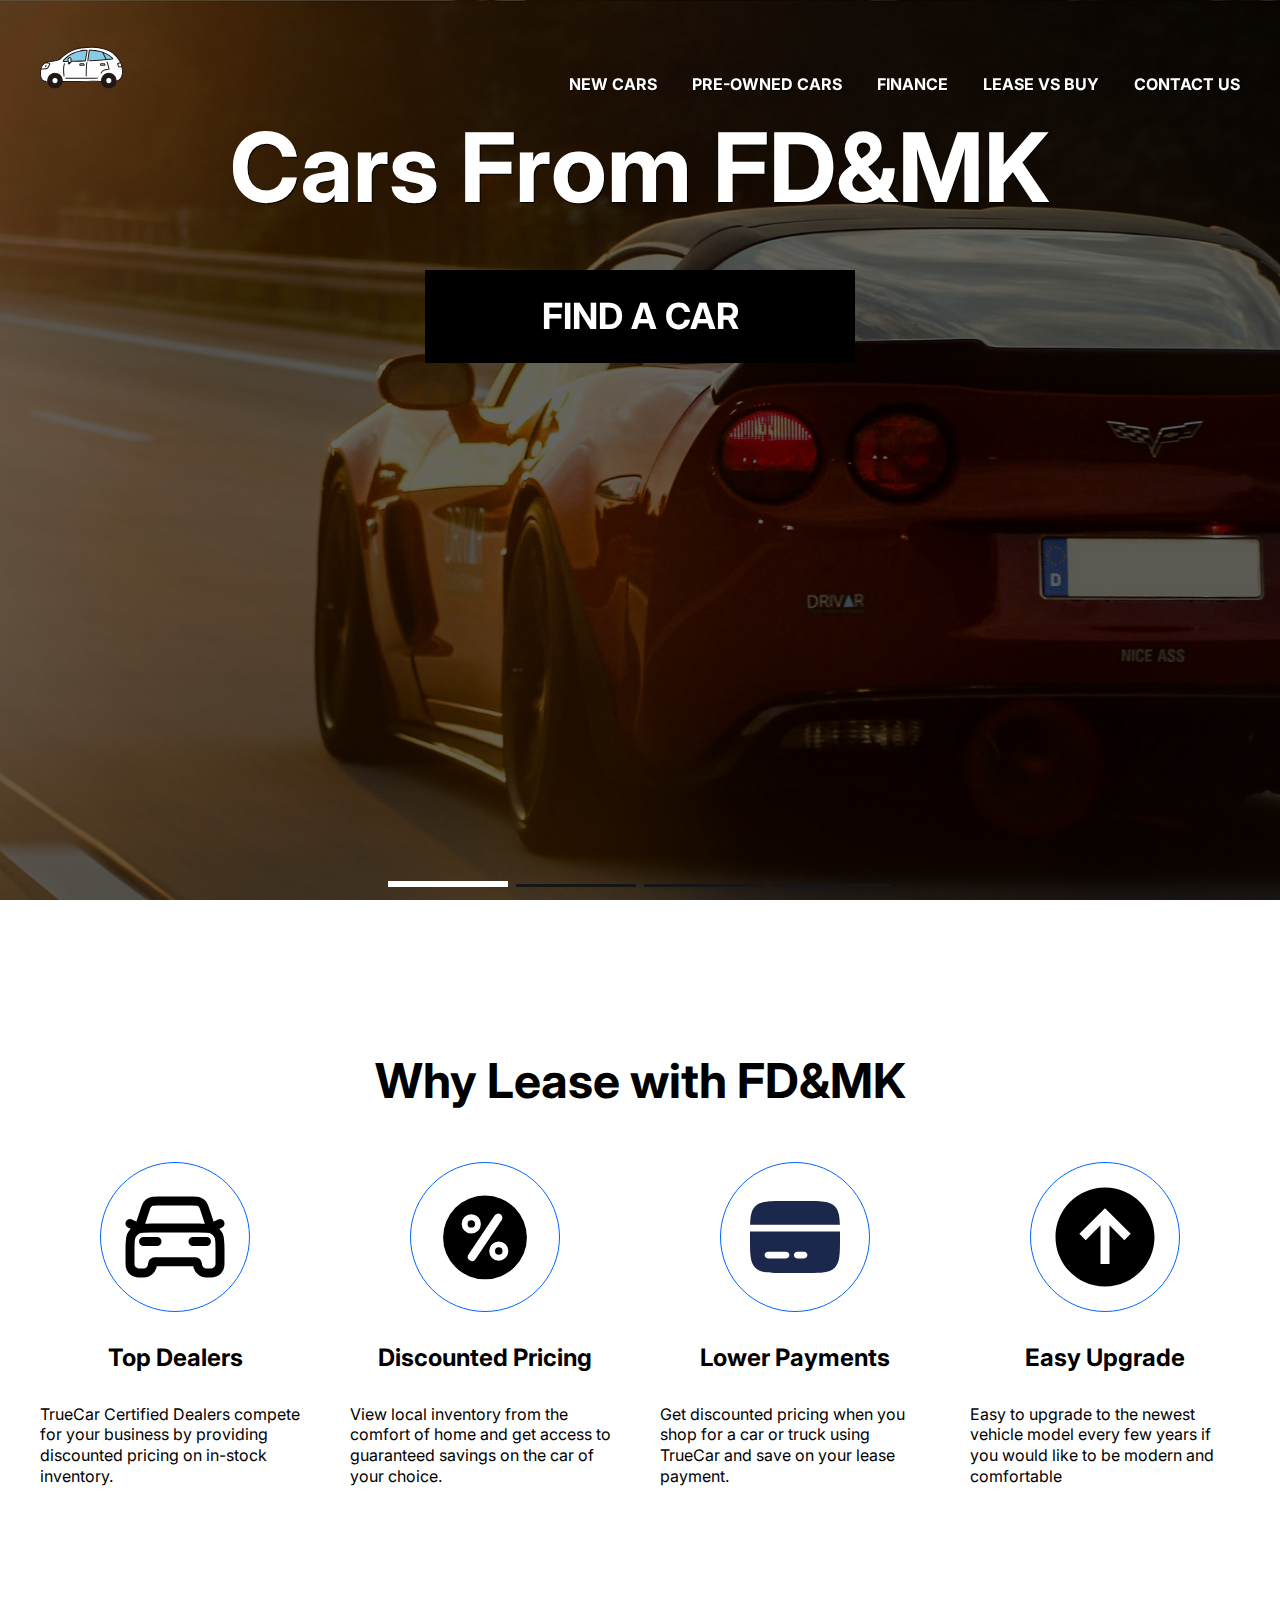
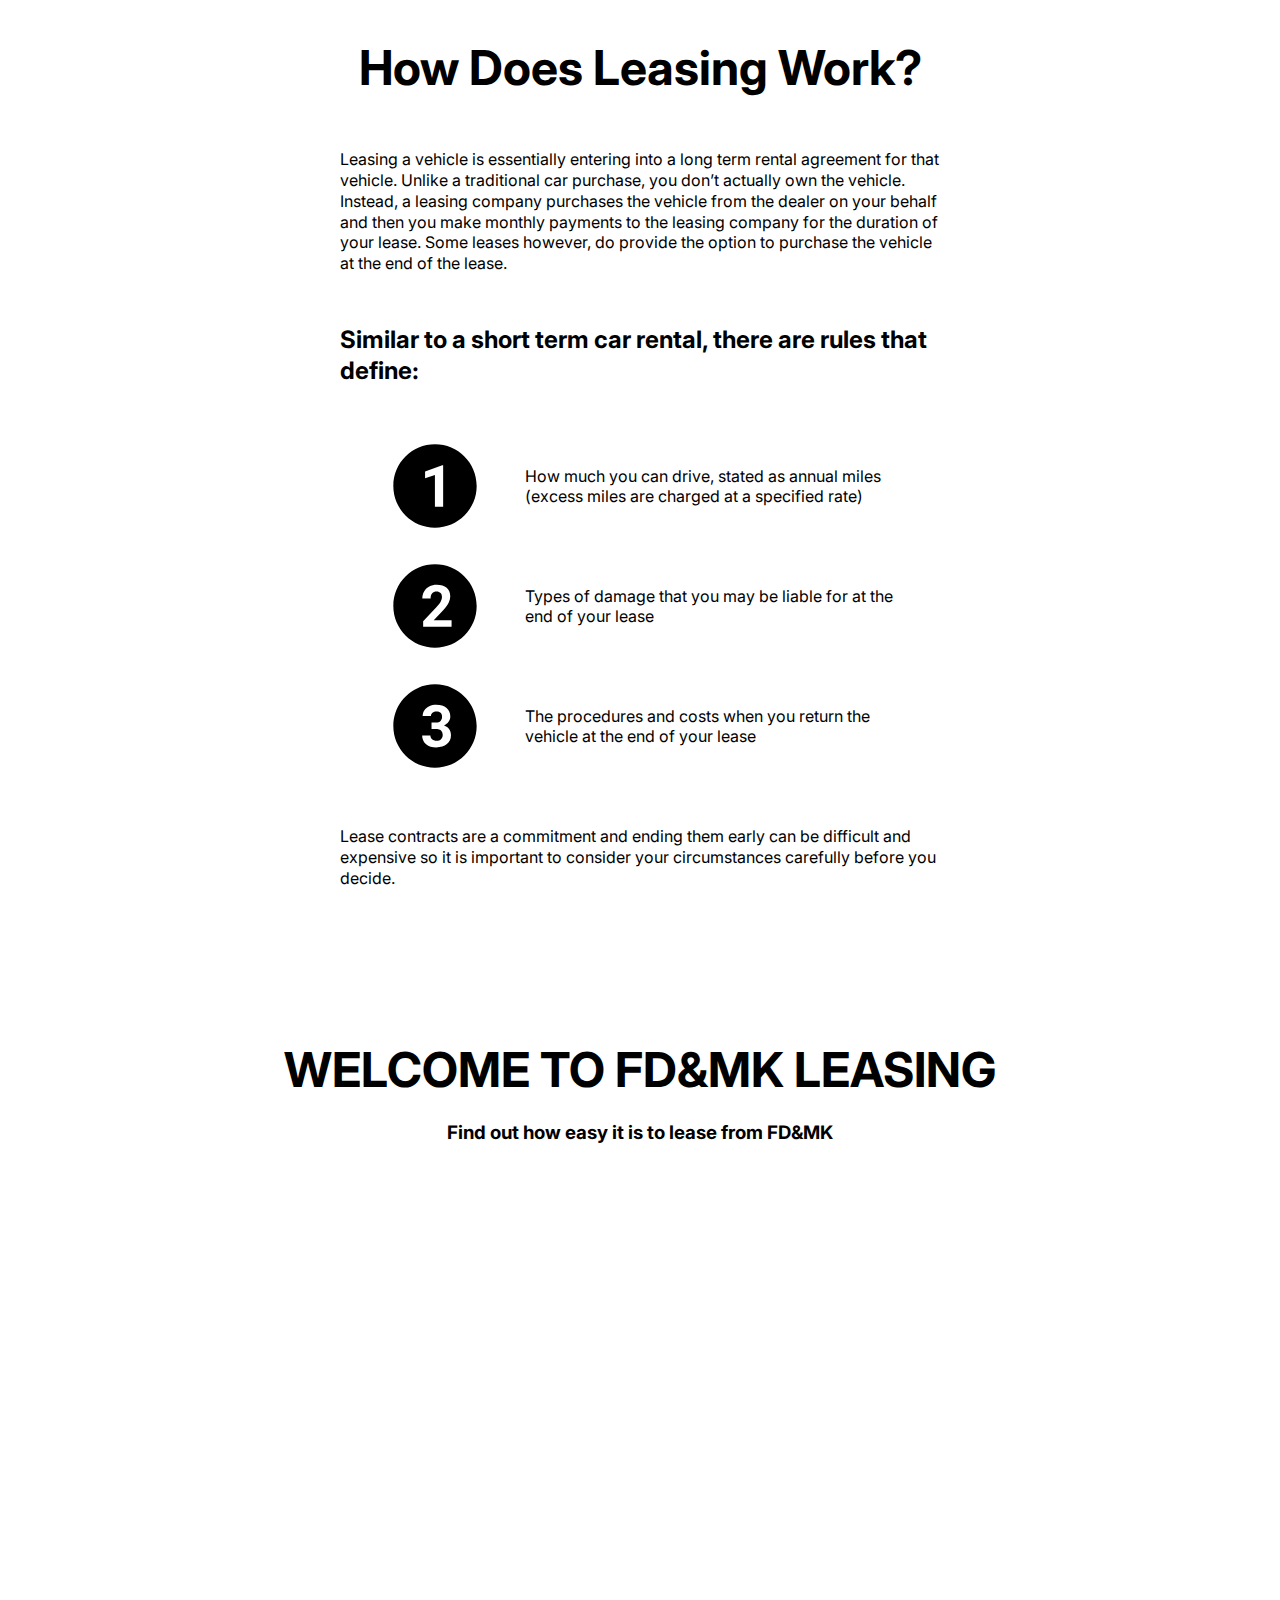
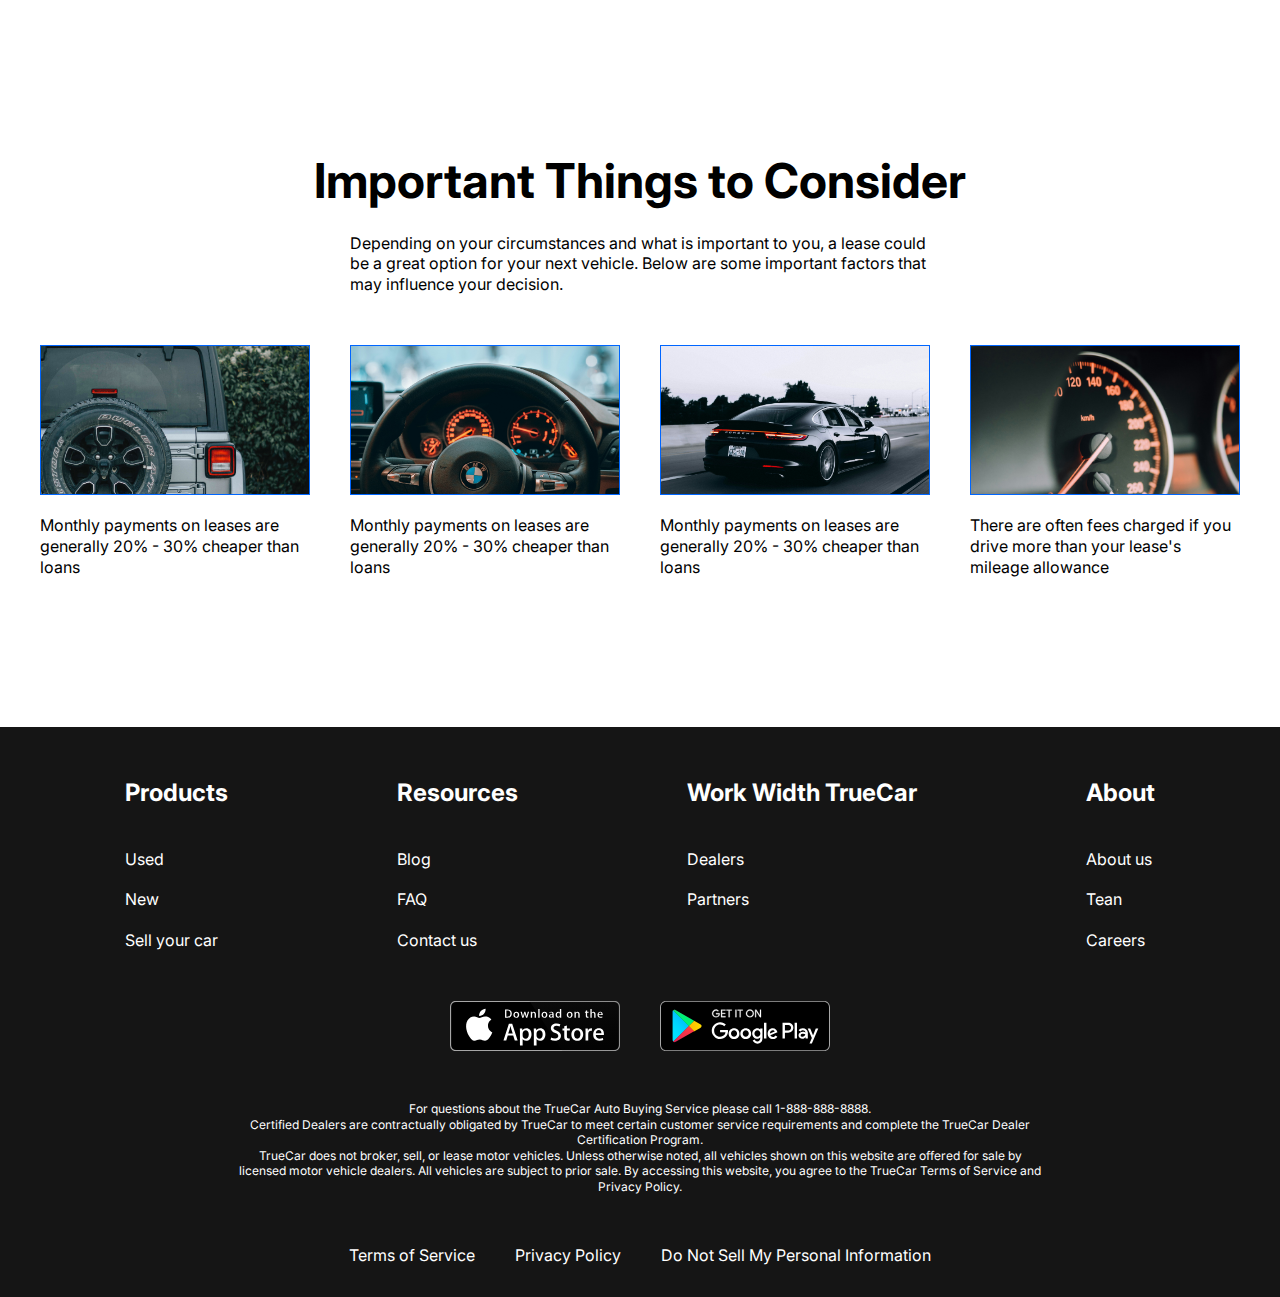
<file: index.html>
<!DOCTYPE html>
<html lang="en">

<head>
    <meta charset="UTF-8">
    <meta name="viewport" content="width=device-width, initial-scale=1.0">
    <link href="https://fonts.googleapis.com/css?family=Inter:regular,700,900" rel="stylesheet" />
    <link rel="stylesheet" href="https://cdn.jsdelivr.net/npm/swiper@11/swiper-bundle.min.css" />
    <link rel="stylesheet" href="style/style.css">
    <title>Document</title>
</head>

<body>

    <div class="wrapper">
        <header class="header header-main">
            <div class="container">
                <div class="header__inner">
                    <a href="index.html" class="logo">
                        <img class="logo__img" src="images/logo.svg" alt="">
                    </a>
                    <nav class="menu">
                        <ul class="menu__list">
                            <li class="menu__list-item">
                                <a class="menu__list-link" href="new-car.html">NEW CARS</a>
                            </li>
                            <li class="menu__list-item">
                                <a class="menu__list-link" href="#">PRE-OWNED CARS</a>
                            </li>
                            <li class="menu__list-item">
                                <a class="menu__list-link" href="#">FINANCE</a>
                            </li>
                            <li class="menu__list-item">
                                <a class="menu__list-link" href="#">LEASE VS BUY</a>
                            </li>
                            <li class="menu__list-item">
                                <a class="menu__list-link" href="contact.html">CONTACT US</a>
                            </li>
                        </ul>
                    </nav>
                </div>
            </div>
        </header>
        <main class="main">
            <section class="top">
                <div class="container">
                    <div class="top__inner">
                        <h1 class="top__title">Cars From FD&MK</h1>
                        <a class="top__link" href="#">FIND A CAR</a>
                    </div>
                </div>
                <div class="swiper">
                    <div class="swiper-wrapper">
                        <div class="swiper-slide" style="background-image: url(images/slide-1.jpg);"></div>
                        <div class="swiper-slide" style="background-image: url(images/slide-2.jpg);"></div>
                        <div class="swiper-slide" style="background-image: url(images/slide-1.jpg);"></div>
                        <div class="swiper-slide" style="background-image: url(images/slide-2.jpg);"></div>
                    </div>
                    <div class="swiper-pagination"></div>
                </div>
            </section>
            <section class="whyLease">
                <div class="container">
                    <h2 class="whyLease__sectionTitle">Why Lease with FD&MK</h2>
                    <div class="whyLease__row">
                        <ul class="whyLease__column">
                            <li class="whyLease__item">
                                <div class="myLease__imgWrapper">
                                    <img class="whyLease__img" src="images/dealers.svg" alt="dealers">
                                </div>
                            </li>
                            <li class="whyLease__item">
                                <h3 class="why-lease__itemTitle">Top Dealers</h3>
                            </li>
                            <li class="whyLease__item">
                                <p class="whyLease__text">TrueCar Certified Dealers compete for your business by
                                    providing discounted pricing on in-stock inventory.</p>
                            </li>
                        </ul>

                        <ul class="whyLease__column">
                            <li class="whyLease__item">
                                <div class="myLease__imgWrapper">
                                    <img class="whyLease__img" src="images/discount.svg" alt="discount">
                                </div>
                            </li>
                            <li class="whyLease__item">
                                <h3 class="why-lease__itemTitle">Discounted Pricing</h3>
                            </li>
                            <li class="whyLease__item">
                                <p class="whyLease__text">View local inventory from the comfort of home and get access
                                    to guaranteed savings on the car of your choice.</p>
                            </li>
                        </ul>

                        <ul class="whyLease__column">
                            <li class="whyLease__item">
                                <div class="myLease__imgWrapper">
                                    <img class="whyLease__img" src="images/playments.svg" alt="payments">
                                </div>
                            </li>
                            <li class="whyLease__item">
                                <h3 class="why-lease__itemTitle">Lower Payments</h3>
                            </li>
                            <li class="whyLease__item">
                                <p class="whyLease__text">Get discounted pricing when you shop for a car or truck using
                                    TrueCar and save on your lease payment.</p>
                            </li>
                        </ul>

                        <ul class="whyLease__column">
                            <li class="whyLease__item">
                                <div class="myLease__imgWrapper">
                                    <img class="whyLease__img" src="images/upgrade.svg" alt="upgrade">
                                </div>
                            </li>
                            <li class="whyLease__item">
                                <h3 class="why-lease__itemTitle">Easy Upgrade</h3>
                            </li>
                            <li class="whyLease__item">
                                <p class="whyLease__text">Easy to upgrade to the newest vehicle model every few years if
                                    you would like to be modern and comfortable</p>
                            </li>
                        </ul>
                    </div>
                </div>
            </section>
            <section class="workLeasing">
                <div class="container">
                    <div class="workLeasing-inner">
                        <h2 class="workLeasing__sectionTitle">How Does Leasing Work?</h2>
                        <p class="workLeasing__text">Leasing a vehicle is essentially entering into a long term rental
                            agreement for that vehicle. Unlike a traditional car purchase, you don’t actually own the
                            vehicle. Instead, a leasing company purchases the vehicle from the dealer on your behalf and
                            then you make monthly payments to the leasing company for the duration of your lease. Some
                            leases however, do provide the option to purchase the vehicle at the end of the lease.</p>
                        <h3 class="workLeasing__supTitle">Similar to a short term car rental, there are rules that
                            define:</h3>
                        <ul class="workLeasing__list">
                            <li class="workLeasing__item">
                                <div class="workLeasing__imgWrapper">
                                    <img class="workLeasing__img" src="images/one.svg" alt="one">
                                </div>
                                <p class="workLeasing__text">How much you can drive, stated as annual miles (excess
                                    miles are charged at a specified rate)</p>
                            </li>
                            <li class="workLeasing__item">
                                <div class="workLeasing__imgWrapper">
                                    <img class="workLeasing__img" src="images/two.svg" alt="two">
                                </div>
                                <p class="workLeasing__text">Types of damage that you may be liable for at the end of
                                    your lease</p>
                            </li>
                            <li class="workLeasing__item">
                                <div class="workLeasing__imgWrapper">
                                    <img class="workLeasing__img" src="images/three.svg" alt="three">
                                </div>
                                <p class="workLeasing__text">The procedures and costs when you return the vehicle at the
                                    end of your lease</p>
                            </li>
                        </ul>
                        <p class="workLeasing__text">Lease contracts are a commitment and ending them early can be
                            difficult and expensive so it is important to consider your circumstances carefully before
                            you decide.</p>
                    </div>
                </div>
            </section>
            <section class="videoContent">
                <div class="container">
                    <h2 class="videoContent__sectionTitle">WELCOME TO FD&MK LEASING</h2>
                    <h3 class="videoContent__suptitle">Find out how easy it is to lease from FD&MK</h3>
                    <div class="voderContent-wrapperVideo">
                        <iframe width="100%" height="400px"
                            src="https://www.youtube.com/embed/_XqUpE06pyc?si=1RLGB9RmEJLo1lfI"
                            title="YouTube video player" frameborder="0"
                            allow="accelerometer; autoplay; clipboard-write; encrypted-media; gyroscope; picture-in-picture; web-share"
                            allowfullscreen></iframe>
                    </div>
                </div>
            </section>
            <section class="important">
                <div class="container">
                    <h2 class="important__sectionTitle">Important Things to Consider</h2>
                    <p class="important__text">Depending on your circumstances and what is important to you, a
                        lease could be a great option for your next vehicle. Below are some important factors that may
                        influence your decision.</p>
                    <ul class="important-list">
                        <li class="important-item">
                            <div class="important_wrapperImg">
                                <img class="important_img" src="images/important1.jpg" alt="photo1">
                            </div>
                            <p class="important-text">Monthly payments on leases are generally 20% - 30% cheaper than
                                loans</p>
                        </li>
                        <li class="important-item">
                            <div class="important_wrapperImg">
                                <img class="important_img" src="images/important2.jpg" alt="photo2">
                            </div>
                            <p class="important-text">Monthly payments on leases are generally 20% - 30% cheaper than
                                loans</p>
                        </li>
                        <li class="important-item">
                            <div class="important_wrapperImg">
                                <img class="important_img" src="images/important3.jpg" alt="photo3">
                            </div>
                            <p class="important-text">Monthly payments on leases are generally 20% - 30% cheaper than
                                loans</p>
                        </li>
                        <li class="important-item">
                            <div class="important_wrapperImg">
                                <img class="important_img" src="images/important4.jpg" alt="photo4">
                            </div>
                            <p class="important-text">There are often fees charged if you drive more than your lease's
                                mileage allowance</p>
                        </li>
                    </ul>
                </div>
            </section>
        </main>
        <footer class="footer">
            <div class="container">
                <div class="footer__inner">
                    <div class="footer__menu">

                        <div class="footer__column">
                            <h3 class="footer__column-title">Products</h3>
                            <ul class="footer__column-list">
                                <li class="footer__column-item">
                                    <a class="footer__column-link" href="#">Used</a>
                                </li>
                                <li class="footer__column-item">
                                    <a class="footer__column-link" href="#">New</a>
                                </li>
                                <li class="footer__column-item">
                                    <a class="footer__column-link" href="#">Sell your car</a>
                                </li>
                            </ul>
                        </div>

                        <div class="footer__column">
                            <h3 class="footer__column-title">Resources</h3>
                            <ul class="footer__column-list">
                                <li class="footer__column-item">
                                    <a class="footer__column-link" href="#">Blog</a>
                                </li>
                                <li class="footer__column-item">
                                    <a class="footer__column-link" href="#">FAQ</a>
                                </li>
                                <li class="footer__column-item">
                                    <a class="footer__column-link" href="#">Contact us</a>
                                </li>
                            </ul>
                        </div>

                        <div class="footer__column">
                            <h3 class="footer__column-title">Work Width TrueCar</h3>
                            <ul class="footer__column-list">
                                <li class="footer__column-item">
                                    <a class="footer__column-link" href="#">Dealers</a>
                                </li>
                                <li class="footer__column-item">
                                    <a class="footer__column-link" href="#">Partners</a>
                                </li>
                            </ul>
                        </div>

                        <div class="footer__column">
                            <h3 class="footer__column-title">About</h3>
                            <ul class="footer__column-list">
                                <li class="footer__column-item">
                                    <a class="footer__column-link" href="#">About us</a>
                                </li>
                                <li class="footer__column-item">
                                    <a class="footer__column-link" href="#">Tean</a>
                                </li>
                                <li class="footer__column-item">
                                    <a class="footer__column-link" href="#">Careers</a>
                                </li>
                            </ul>
                        </div>
                    </div>

                    <ul class="footer__app">
                        <li class="footer__app-item">
                            <a class="footer__app-link" href="#">
                                <img class="footer__app-img" src="images/appStore.svg" alt="appStore">
                            </a>
                        </li>
                        <li class="footer__app-item">
                            <a class="footer__app-link" href="#">
                                <img class="footer__app-img" src="images/googlePlay.svg" alt="googlePlay">
                            </a>
                        </li>
                    </ul>

                    <div class="footer_privacyPolicy">
                        <p>For questions about the TrueCar Auto Buying Service please call <a
                                href="tel:+18888888888">1-888-888-8888.</a> <br>
                            Certified Dealers are contractually obligated by TrueCar to meet certain customer service
                            requirements and complete the TrueCar Dealer <br> Certification Program. <br>
                            TrueCar does not broker, sell, or lease motor vehicles. Unless otherwise noted, all vehicles
                            shown on this website are offered for sale by <br> licensed motor vehicle dealers. All
                            vehicles
                            are subject to prior sale. By accessing this website, you agree to the TrueCar Terms of
                            Service and <br> Privacy Policy.</p>
                    </div>

                    <ul class="footer__info">
                        <li class="footer__info-item">
                            <a class="footer__info-link">Terms of Service</a>
                        </li>
                        <li class="footer__info-item">
                            <a class="footer__info-link">Privacy Policy</a>
                        </li>
                        <li class="footer__info-item">
                            <a class="footer__info-link" href="#">Do Not Sell My Personal Information</a>
                        </li>
                    </ul>
                </div>
            </div>
        </footer>
    </div>

    <script src="https://cdn.jsdelivr.net/npm/swiper@11/swiper-bundle.min.js"></script>
    <script src="script/main.js"></script>
</body>

</html>
</file>
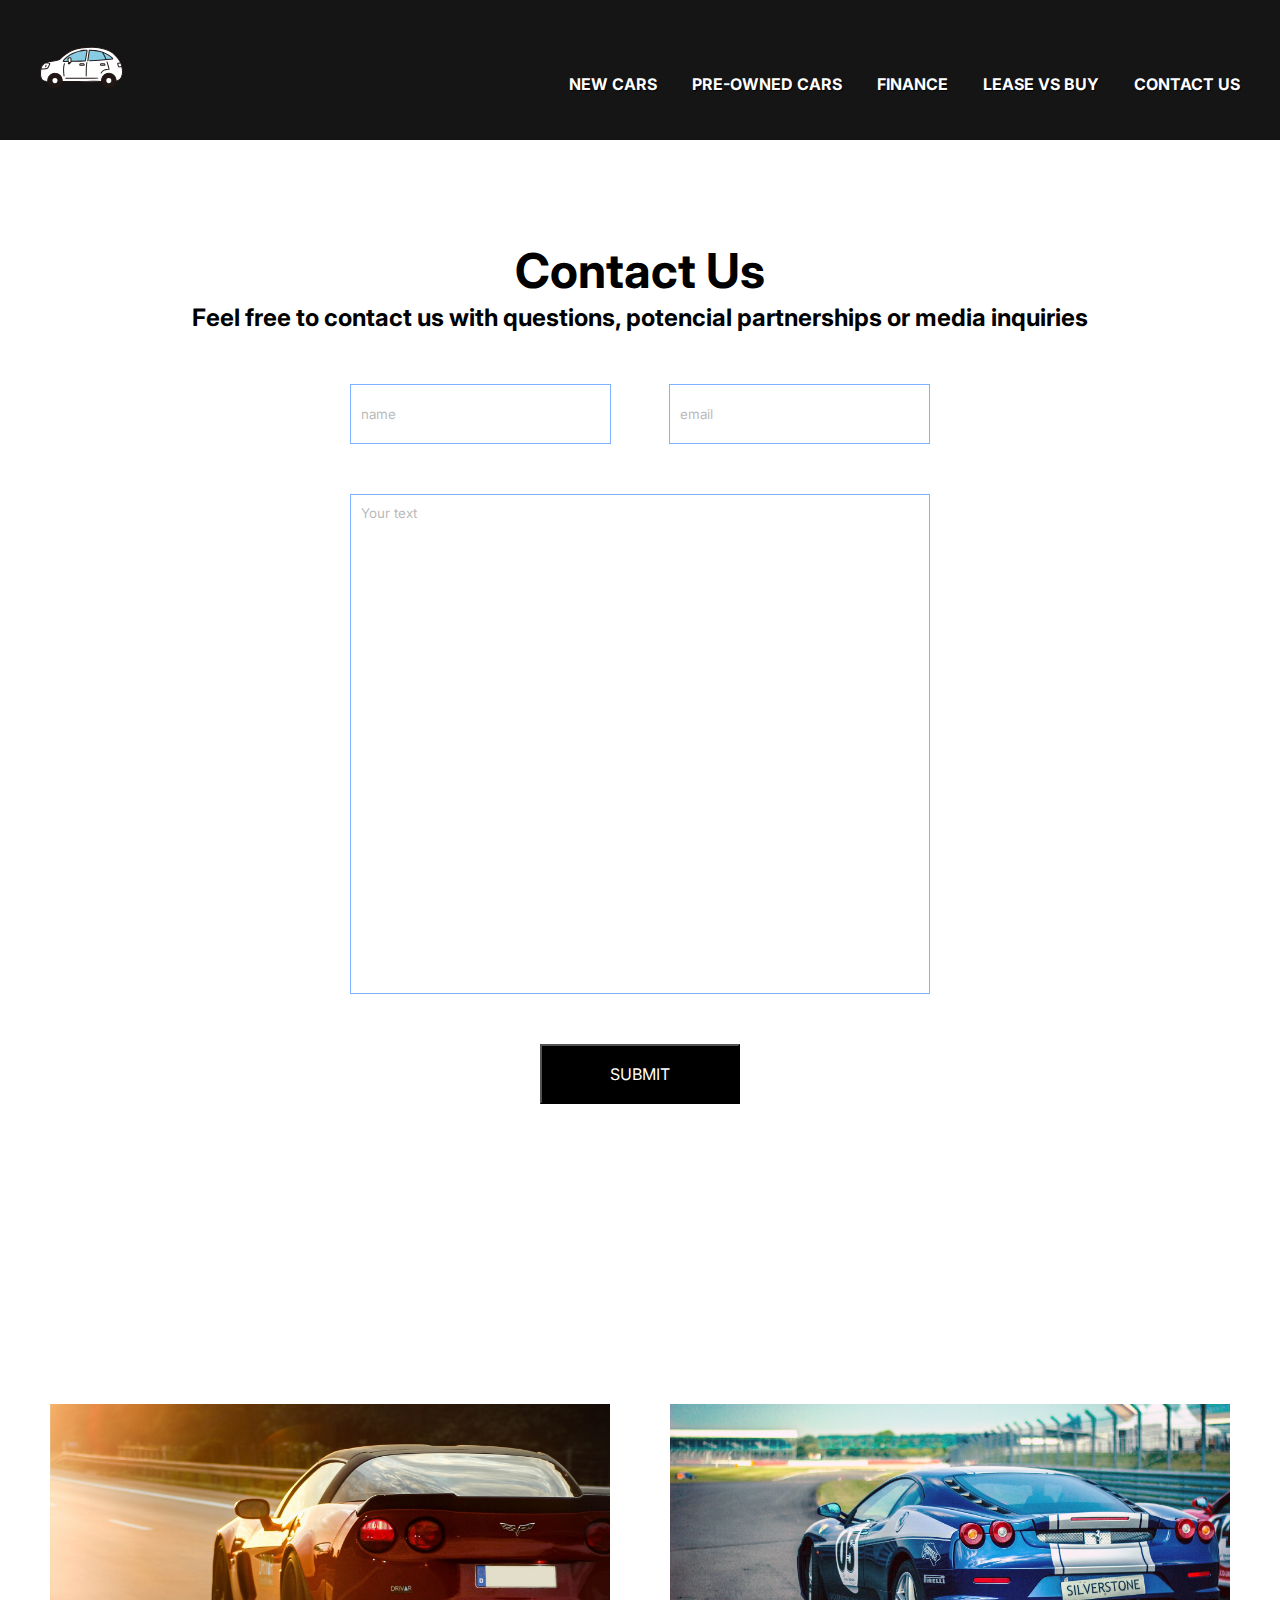
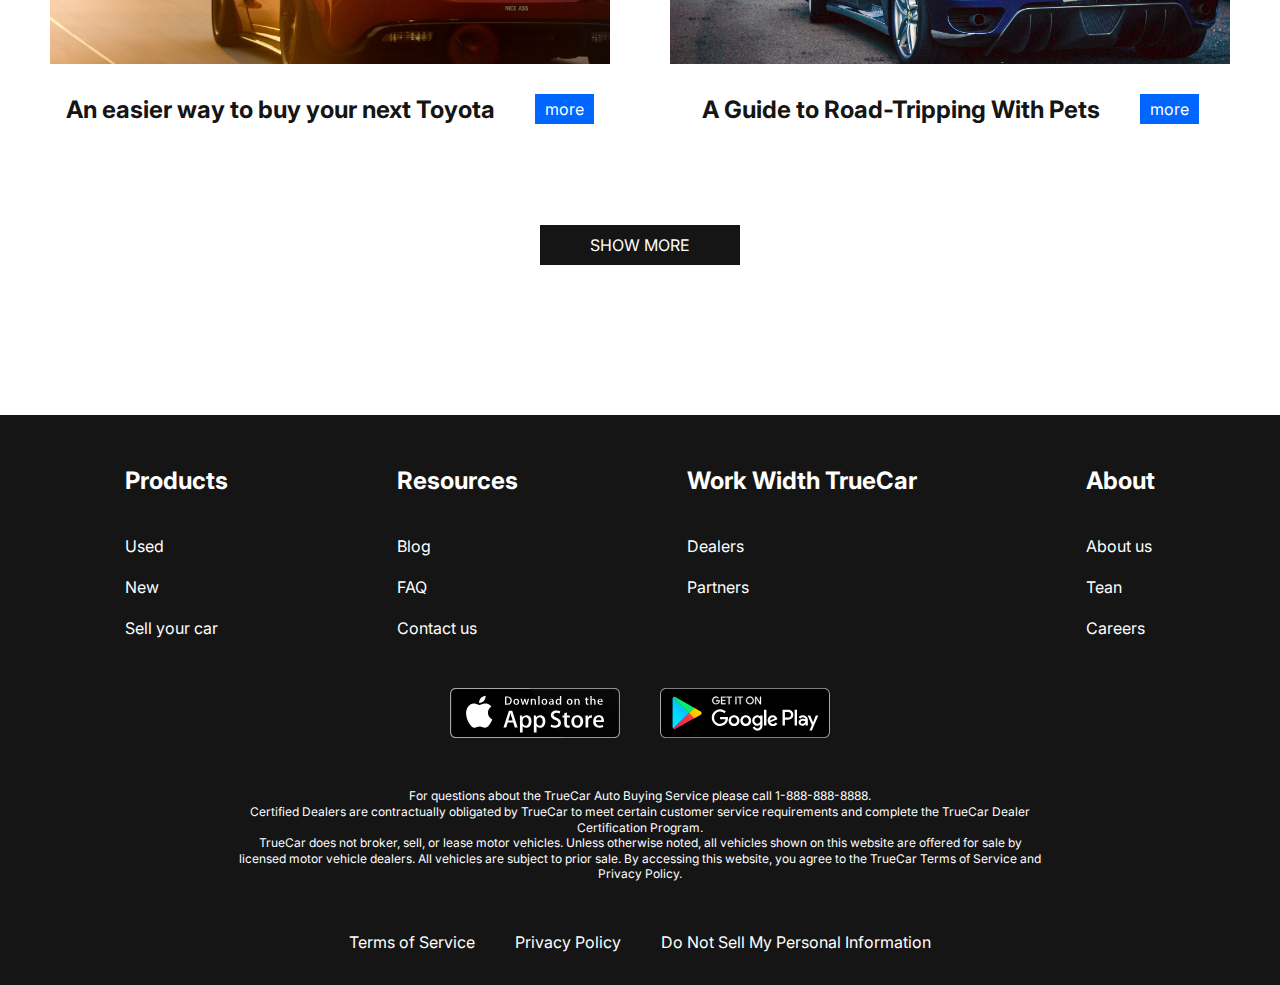
<file: contact.html>
<!DOCTYPE html>
<html lang="en">

<head>
    <meta charset="UTF-8">
    <meta name="viewport" content="width=device-width, initial-scale=1.0">
    <link href="https://fonts.googleapis.com/css?family=Inter:regular,700,900" rel="stylesheet" />
    <link rel="stylesheet" href="style/style.css">
    <title>Document</title>
</head>

<body>

    <div class="wrapper">
        <header class="header">
            <div class="container">
                <div class="header__inner">
                    <a href="index.html" class="logo">
                        <img class="logo__img" src="images/logo.svg" alt="">
                    </a>
                    <nav class="menu">
                        <ul class="menu__list">
                            <li class="menu__list-item">
                                <a class="menu__list-link" href="new-car.html">NEW CARS</a>
                            </li>
                            <li class="menu__list-item">
                                <a class="menu__list-link" href="#">PRE-OWNED CARS</a>
                            </li>
                            <li class="menu__list-item">
                                <a class="menu__list-link" href="#">FINANCE</a>
                            </li>
                            <li class="menu__list-item">
                                <a class="menu__list-link" href="#">LEASE VS BUY</a>
                            </li>
                            <li class="menu__list-item">
                                <a class="menu__list-link" href="contact.html">CONTACT US</a>
                            </li>
                        </ul>
                    </nav>
                </div>
            </div>
        </header>
        <main class="main">
            <section class="form">
                <div class="container">
                    <div class="form__inner">
                        <h1 class="form__sectionTitle">Contact Us</h1>
                        <p class="form__text">Feel free to contact us with questions, potencial partnerships or media
                            inquiries</p>
                        <form action="#" class="form__form">
                            <input type="text" placeholder="name" class="form__name form-input">
                            <input type="email" placeholder="email" class="form__email form-input">
                            <textarea placeholder="Your text" class="form__textatra"></textarea>
                            <button type="submit" class="form__btn">SUBMIT</button>
                        </form>
                    </div>
                </div>
            </section>
            <section class="blog">
                <div class="container">
                    <div class="blog__inner">
                        <div class="blog__item">
                            <div class="blog__item-wrapperImg">
                                <img src="images/slide-1.jpg" alt="blog1" class="blog__item-img">
                            </div>
                            <div class="blog__item-row">
                                <h3 class="blog__item-suptitle">An easier way to buy your next Toyota
                                    </h3>
                                <a href="#" class="blog__item-link">more</a>
                            </div>
                        </div>
                        <div class="blog__item">
                            <div class="blog__item-wrapperImg">
                                <img src="images/slide-2.jpg" alt="blog2" class="blog__item-img">
                            </div>
                            <div class="blog__item-row">
                                <h3 class="blog__item-suptitle">A Guide to Road-Tripping With Pets
                                    </h3>
                                <a href="#" class="blog__item-link">more</a>
                            </div>
                        </div>
                    </div>
                    <a class="blog__more" href="#">SHOW MORE</a>
                </div>
            </section>
        </main>
        <footer class="footer">
            <div class="container">
                <div class="footer__inner">
                    <div class="footer__menu">

                        <div class="footer__column">
                            <h3 class="footer__column-title">Products</h3>
                            <ul class="footer__column-list">
                                <li class="footer__column-item">
                                    <a class="footer__column-link" href="#">Used</a>
                                </li>
                                <li class="footer__column-item">
                                    <a class="footer__column-link" href="#">New</a>
                                </li>
                                <li class="footer__column-item">
                                    <a class="footer__column-link" href="#">Sell your car</a>
                                </li>
                            </ul>
                        </div>

                        <div class="footer__column">
                            <h3 class="footer__column-title">Resources</h3>
                            <ul class="footer__column-list">
                                <li class="footer__column-item">
                                    <a class="footer__column-link" href="#">Blog</a>
                                </li>
                                <li class="footer__column-item">
                                    <a class="footer__column-link" href="#">FAQ</a>
                                </li>
                                <li class="footer__column-item">
                                    <a class="footer__column-link" href="#">Contact us</a>
                                </li>
                            </ul>
                        </div>

                        <div class="footer__column">
                            <h3 class="footer__column-title">Work Width TrueCar</h3>
                            <ul class="footer__column-list">
                                <li class="footer__column-item">
                                    <a class="footer__column-link" href="#">Dealers</a>
                                </li>
                                <li class="footer__column-item">
                                    <a class="footer__column-link" href="#">Partners</a>
                                </li>
                            </ul>
                        </div>

                        <div class="footer__column">
                            <h3 class="footer__column-title">About</h3>
                            <ul class="footer__column-list">
                                <li class="footer__column-item">
                                    <a class="footer__column-link" href="#">About us</a>
                                </li>
                                <li class="footer__column-item">
                                    <a class="footer__column-link" href="#">Tean</a>
                                </li>
                                <li class="footer__column-item">
                                    <a class="footer__column-link" href="#">Careers</a>
                                </li>
                            </ul>
                        </div>
                    </div>

                    <ul class="footer__app">
                        <li class="footer__app-item">
                            <a class="footer__app-link" href="#">
                                <img class="footer__app-img" src="images/appStore.svg" alt="appStore">
                            </a>
                        </li>
                        <li class="footer__app-item">
                            <a class="footer__app-link" href="#">
                                <img class="footer__app-img" src="images/googlePlay.svg" alt="googlePlay">
                            </a>
                        </li>
                    </ul>

                    <div class="footer_privacyPolicy">
                        <p>For questions about the TrueCar Auto Buying Service please call <a
                                href="tel:+18888888888">1-888-888-8888.</a> <br>
                            Certified Dealers are contractually obligated by TrueCar to meet certain customer service
                            requirements and complete the TrueCar Dealer <br> Certification Program. <br>
                            TrueCar does not broker, sell, or lease motor vehicles. Unless otherwise noted, all vehicles
                            shown on this website are offered for sale by <br> licensed motor vehicle dealers. All
                            vehicles
                            are subject to prior sale. By accessing this website, you agree to the TrueCar Terms of
                            Service and <br> Privacy Policy.</p>
                    </div>

                    <ul class="footer__info">
                        <li class="footer__info-item">
                            <a class="footer__info-link">Terms of Service</a>
                        </li>
                        <li class="footer__info-item">
                            <a class="footer__info-link">Privacy Policy</a>
                        </li>
                        <li class="footer__info-item">
                            <a class="footer__info-link" href="#">Do Not Sell My Personal Information</a>
                        </li>
                    </ul>
                </div>
            </div>
        </footer>
    </div>

</body>

</html>
</file>
<file: style/style.css>
/** Reset the style ______________________**/
*,
*::after,
*::before {
    box-sizing: border-box;
    margin: 0;
    padding: 0;
}

html,
body {
    width: 100%;
    height: 100%;
}

ul,
ol {
    list-style: none;
    padding: 0;
}

a {
    text-decoration: none;
    color: inherit;
}

input,
button,
textarea {
    font-family: inherit;
}


/** General the style _____________________ **/
.wrapper {
    min-height: 100%;
    overflow: hidden;
    display: flex;
    flex-direction: column;
}

.main {
    flex: 1 1 auto;

    display: flex;
    flex-direction: column;
    gap: 9.375rem;
    margin-bottom: 9.375rem;
}

.container {
    max-width: 76.25rem;
    padding: 0 .625rem;
    margin: 0 auto;
}

body {
    font-size: 1rem;
    font-weight: 400;
    font-family: "Inter";
    line-height: 1.3;
}

[class*="__sectionTitle"] {
    text-align: center;
    font-size: 3rem;
    font-weight: 700;
}

/** Header _________________________________**/
.header {
    background-color: #151515;
}

.header-main {
    background-color: transparent;
    position: absolute;
    z-index: 50;
    left: 0;
    right: 0;
}

.header__inner {
    padding-top: 2.5rem;
    padding-bottom: 2.8125rem;
    display: flex;
    justify-content: space-between;
    align-items: flex-end;
}

.logo {
    display: block;
    width: 5.1875rem;
    height: 3.4375rem;
}

.logo__img {
    width: 100%;
    height: 100%;
    object-fit: cover;
}

.menu {}

.menu__list {
    display: flex;
    gap: 2.1875rem;
    text-shadow: 1px 1px 1px black;
}

.menu__list-item {}

.menu__list-link {
    color: #fff;
    font-weight: 700;
    text-transform: uppercase;
    transition: .5;
}

.menu__list-link:hover {
    color: #0066ff;
}


/** Footer ________________________________**/
.footer {
    background-color: #151515;
    color: #fff;
    padding-top: 3.125rem;
    padding-bottom: 2rem;
}

.footer__inner {
    display: flex;
    flex-direction: column;
    gap: 3.125rem;
}

.footer__menu {
    display: flex;
    justify-content: space-around;
    flex-wrap: wrap;
}

.footer__column {}


.footer__column-title {
    font-size: 1.5rem;
    font-weight: 700;
    margin-bottom: 2.5rem;
}

.footer__column-list {}

.footer__column-item {
    margin-bottom: 1.25rem;
}

.footer__column-item:last-child {
    margin-bottom: 0;
}

.footer__column-link {}

.footer__app {
    display: flex;
    justify-content: center;
    gap: 2.5rem;

}

.footer__app-item {
    width: 10.625rem;
    height: 3.125rem;
}

.footer__app-link {}

.footer__app-img {
    width: 100%;
    height: 100%;
    object-fit: cover;
}

.footer_privacyPolicy {
    text-align: center;
    font-size: .75rem;
}

.footer__info {
    display: flex;
    justify-content: center;
    gap: 2.5rem;
}

.footer__info-item {}

.footer__info-link {}


@media (max-width: 800px) {
    .footer__column {
        flex: 1 1 40%;
        text-align: center;
        margin-bottom: 14%;
    }

    .footer__column:last-child {
        margin-bottom: 0;
    }

    .footer__info-item {
        text-align: center;
        flex: 1 1 33.333%;
    }
}

/** Main ___________________________________________**/


/**Main -> Top _____________________________________**/
.top {
    position: relative;
}

.top__inner {
    text-align: center;
    font-weight: 700;
    margin-top: 6.5625rem;
    position: absolute;
    z-index: 5;
    left: 0;
    right: 0;
}

.top__title {
    margin-bottom: 2.5rem;
    font-size: 6rem;
    color: #fff;
    text-align: center;
    text-shadow: 1px 1px 1px black
}

.top__link {
    display: inline-block;
    padding: 1.4375rem;
    max-width: 26.875rem;
    width: 100%;
    background-color: black;
    color: #fff;
    text-transform: uppercase;
    font-size: 2.25rem;
    transition: 0.5s;
}

.top__link:hover {
    color: #0066ff;
    position: relative;
    top: .0625rem;
    box-shadow: 1px 1px 10px #0066ff;
}

/** Main -> Top -> slider ________________________**/
.swiper {}

.swiper::before {
    content: "";
    background-color: rgba(0, 0, 0, .6);
    position: absolute;
    left: 0;
    right: 0;
    bottom: 0;
    top: 0;
    z-index: 2;
}

.swiper-wrapper {
    height: 100vh;
    min-height: 43.75rem;
    width: 100vh;
}

.swiper-slide {
    background-position: center;
    background-size: cover;
    background-repeat: no-repeat;
}

.swiper-pagination {}

.swiper-pagination-bullet {
    width: 120px;
    height: 3px;
    background-color: #151515;
    opacity: 10;
    border-radius: 0;
}

.swiper-pagination-bullet-active {
    width: 120px;
    height: 6px;
    background-color: #fff;
}


/** Main -> WhyLease ______________________**/
.whyLease {}

.whyLease__sectionTitle {
    margin-bottom: 3.125rem;
}

.whyLease__row {
    display: flex;
    gap: 2.5rem;
    flex-wrap: wrap;
}

.whyLease__column {
    display: flex;
    flex-direction: column;
    flex: 1 1 9.375rem;
    gap: 1.875rem;
}

.whyLease__item {}

.why-lease__itemTitle {
    text-align: center;
    font-size: 1.5rem;
    font-weight: 700;
}

.myLease__imgWrapper {
    max-width: 9.375rem;
    max-height: 9.375rem;
    margin: 0 auto;
    padding: 1.25rem;
    border: 1px solid #0066ff;
    border-radius: 50%;
    overflow: hidden;
}

.whyLease__img {
    max-width: 100%;
    object-fit: cover;

}

.whyLease__text {}


/** Main -> Work Leasing**/
.workLeasing {}

.workLeasing-inner {
    max-width: 37.5rem;
    margin: 0 auto;
    display: flex;
    flex-direction: column;
    gap: 3.125rem;
    align-items: center;
}

.workLeasing__sectionTitle {}

.workLeasing__text {}

.workLeasing__supTitle {
    font-size: 1.5rem;
    font-weight: 700;
}

.workLeasing__list {
    max-width: 31.875rem;
    margin: 0 auto;
    display: flex;
    flex-direction: column;
    gap: 1.25rem;
}

.workLeasing__item {
    display: flex;
    gap: 2.5rem;
    align-items: center;
}

.workLeasing__imgWrapper {
    max-width: 6.25rem;
    max-height: 6.25rem;
}

.workLeasing__img {
    max-width: 100%;
    object-fit: cover;
}


/**Main -> Video Content **/
.videoContent {}

.videoContent__sectionTitle {
    margin-bottom: 1.25rem;
}

.videoContent__suptitle {
    text-align: center;
    margin-bottom: 3.125rem;
}

.voderContent-wrapperVideo {
    max-width: 100%;
    text-align: center;
}


/** Main -> Important**/
.important {}

.important__sectionTitle {
    margin-bottom: 1.25rem;
}

.important__text {
    max-width: 36.25rem;
    margin: 0 auto;
    margin-bottom: 3.125rem;
}

.important-list {
    display: flex;
    gap: 2.5rem;
    flex-wrap: wrap;
}

.important-item {
    display: flex;
    flex-direction: column;
    align-items: center;
    gap: 1.25rem;
    flex: 1 1 .9375rem;

}

.important_wrapperImg {
    width: 16.875rem;
    height: 9.375rem;
    border: 1px solid #0066ff;
    overflow: hidden;
}

.important_img {
    max-width: 100%;
    object-fit: cover;
}


/** PAGE CONTACT ______________________________________________________________________**/

/** From **/

.form {
    margin-top: 6.25rem;
    margin-bottom: 9.375rem;
}

.form__inner {
    display: flex;
    flex-direction: column;
    align-items: center;
}

.form__text {
    font-size: 1.5rem;
    font-weight: 700;
    text-align: center;
    margin-bottom: 3.125rem;
}

.form__form {
    width: 36.25rem;
    display: grid;
    column-gap: 10%;
    row-gap: 3.125rem;
    grid-template-columns: 45% 45%;
    grid-template-rows: 3.75rem 31.25rem 3.75rem;
}

.form__name {
    grid-column: 1 / 1;
}

.form__email {
    grid-column: 2 / 3;

}

.form-input {
    border: 1px solid #0066ff;
    display: inline-block;
    padding: 10px;
    opacity: .5;
    color: #000;
}

.form__textatra {
    grid-column: 1 / 3;
    border: 1px solid #0066ff;
    padding: .625rem;
    opacity: .5;
    color: #000;
    resize: none;
}

.form__btn {
    grid-column: 1 / 3;
    width: 12.5rem;
    margin: 0 auto;
    text-transform: uppercase;
    background-color: #000;
    color: #fff;
    font-size: 1rem;
    padding: .9375rem .9375rem;
}

@media (max-width: 43.75rem) {

    .form__form {
        max-width: 100%;
        grid-template-rows: 3.75rem 3.75rem 31.25rem 3.75rem;
        grid-template-columns: 1fr;
    }

    .form-input {
        grid-column: 1 / 3;
    }

    .form__name {
        grid-row: 1 / 2;
    }

    .form__email {
        grid-row: 2/ 3;
    }
}

/** Page Contact section Blog___________________________**/

.blog {}

.blog__inner {
    display: flex;
    gap: 2.5rem;
    flex-wrap: wrap;
}

.blog__item {
    flex: 1 0 45%;
}

.blog__item-wrapperImg {
    max-width: 35rem;
    min-width: 18.75rem;
    height: 16.25rem;
    margin: 0 auto;
    overflow: hidden;
}

.blog__item-img {
    width: 100%;
    height: 100%;
    object-fit: cover;
}

.blog__item-row {
    padding-top: 1.875rem;
    display: flex;
    gap: 2.5rem;
    justify-content: center;
}

.blog__item-suptitle {
    font-size: 24px;
    font-style: normal;
    font-weight: 700;
    color: #151515;

}

.blog__item-link {
    color: #fff;
    background-color: #0066ff;
    font-size: 1rem;
    padding: .3125rem .625rem;
    max-height: 1.875rem;
}

.blog__more{
    display: block;
    width: 12.5rem;
    text-align: center;
    margin: 0 auto;
    margin-top: 6.25rem;
    color: #fff;
    background-color: #151515;
    padding: .625rem .625rem;
    line-height: 1.25rem;
}
</file>
